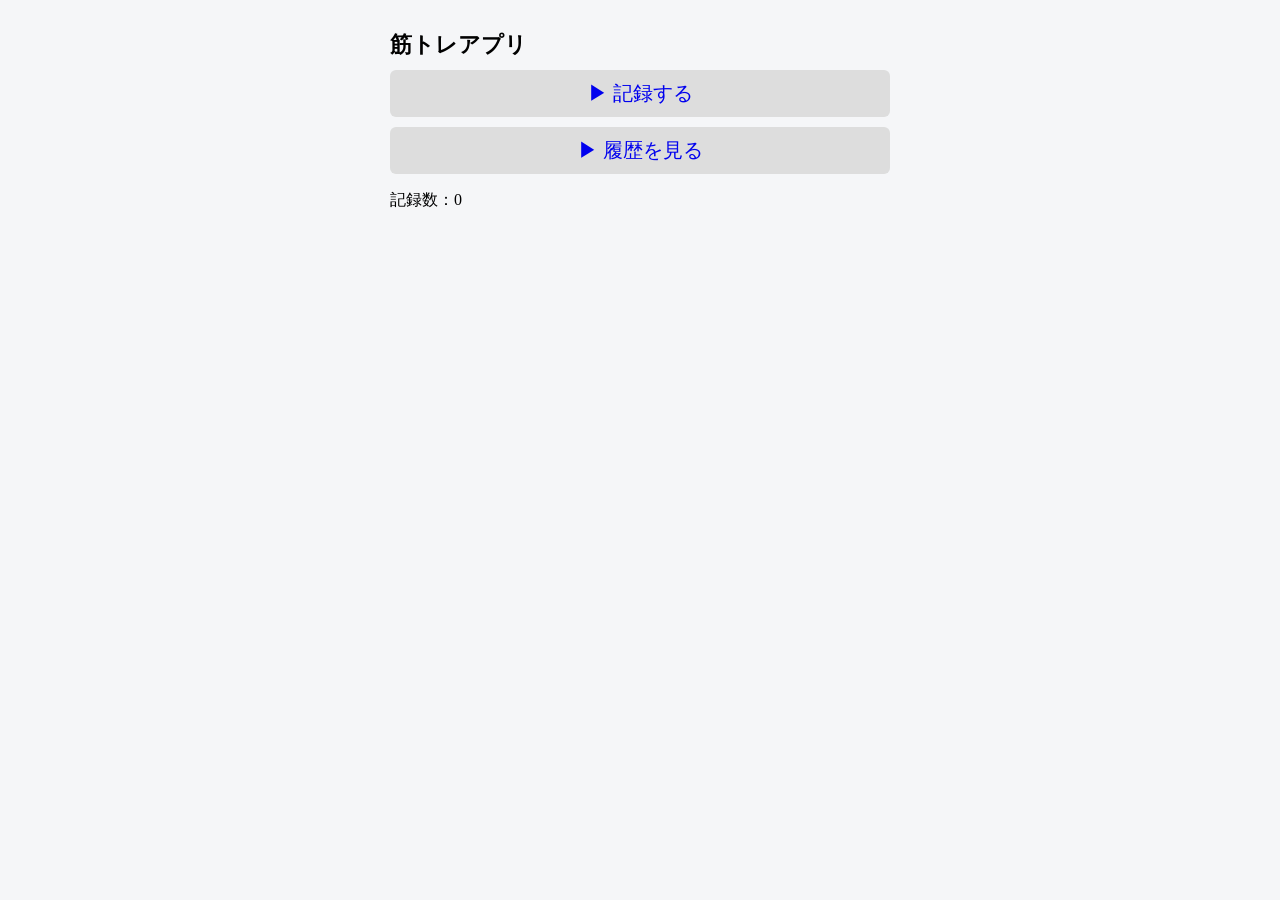
<file: index.html>
<!DOCTYPE html>
<html lang="ja">
<head>
  <meta charset="UTF-8">
  <meta name="viewport" content="width=device-width, initial-scale=1.0">
  <link rel="stylesheet" href="style.css">
  <link rel="manifest" href="manifest.json">
  <title>筋トレアプリ</title>
</head>
<body>

<h1>筋トレアプリ</h1>

<a class = "day" href="record.html">▶ 記録する</a>
<a class = "day" href="history.html">▶ 履歴を見る</a>

<p id="today"></p>

<script>
const records = JSON.parse(localStorage.getItem("records")) || [];
document.getElementById("today").textContent =
  "記録数：" + records.length;

if ("serviceWorker" in navigator) {
  navigator.serviceWorker.register("service-worker.js")
    .then(() => console.log("SW登録成功"))
    .catch(err => console.log("SW登録失敗", err));
}
</script>

</body>
</html>
</file>
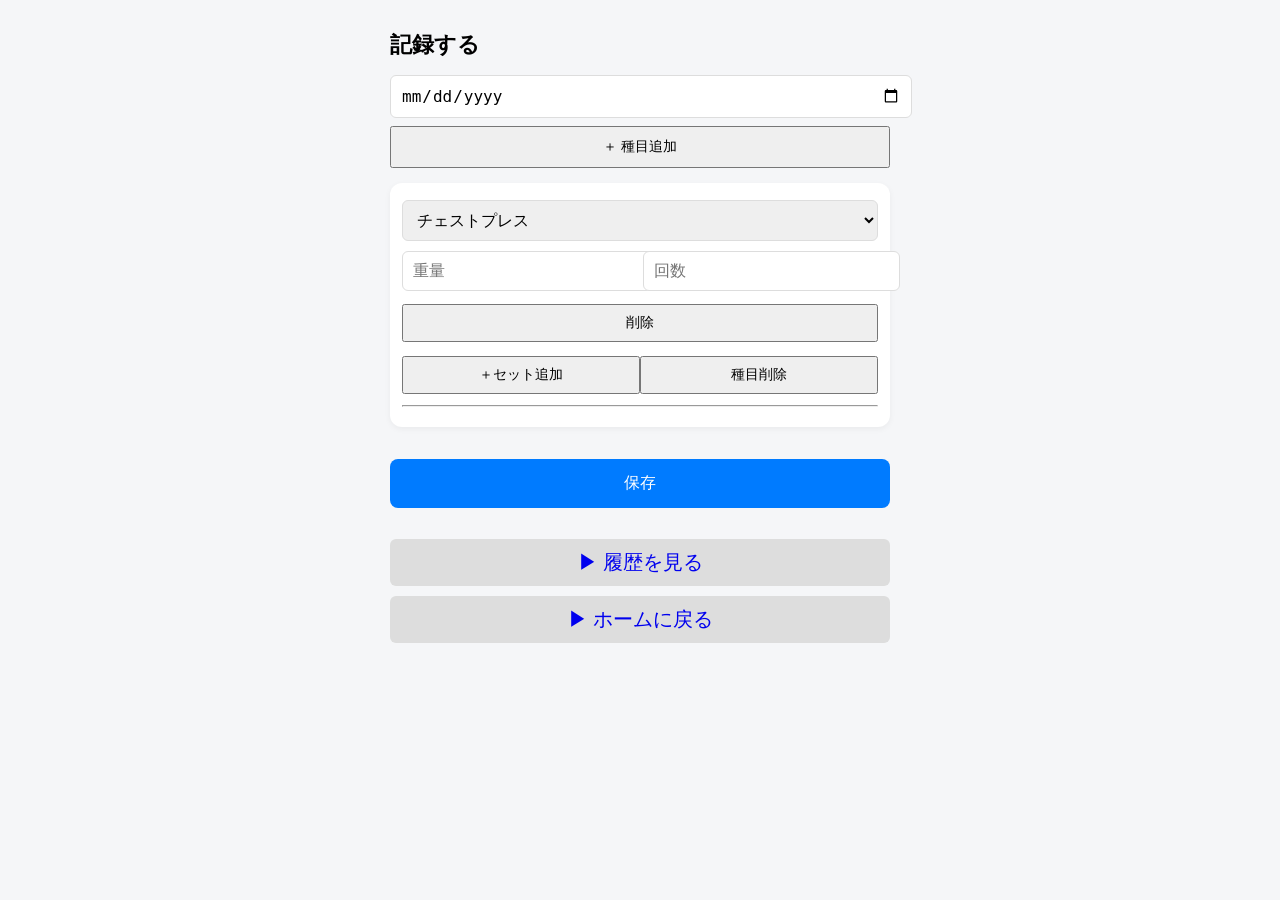
<file: record.html>
<!DOCTYPE html>
<html lang="ja">
<head>
  <meta charset="UTF-8">
  <meta name="viewport" content="width=device-width, initial-scale=1.0">
  <link rel="stylesheet" href="style.css">
  <title>記録</title>
</head>
<body>

<h1>記録する</h1>

<input type="date" id="date">

<button class="sub-btn" onclick="addExerciseBlock()">＋ 種目追加</button>

<div id="exercises"></div>
<button class="save-btn" onclick="addRecord()">保存</button>

<br><br>
<a class = "day" href="history.html">▶ 履歴を見る</a>
<a class = "day" href="index.html">▶ ホームに戻る</a>

<script>

  const EXERCISE_COEFFICIENT = {
  // 胸
  "ベンチプレス": 0.10,
  "チェストプレス": 0.09,

  // 背中
  "ラットプルダウン": 0.08,
  "チンニング": 0.12,

  // 肩
  "ショルダープレス": 0.09,

  // 脚（参考）
  "スクワット": 0.15,
  "デッドリフト": 0.18,

  // 体幹
  "アブドミナルクランチ": 0.05,

  // 自重系
  "ディップス": 0.11
};

  let records = JSON.parse(localStorage.getItem("records")) || [];

const recent = [...new Set(
  records.flatMap(r =>
    (r.workouts || []).map(w => w.exercise)
  )
)].slice(0, 3);

function addRecord() {
  const date = document.getElementById("date").value;

  if (!date) {
    alert("日付を入力してください");
    return;
  }

  const record = {
    id: Date.now(),
    date,
    workouts: []
  };

  const exercises = document.querySelectorAll(".exercise-block");

  if (exercises.length === 0) {
    alert("種目を追加してください");
    return;
  }
  let totalCalories = 0;

  try {
    exercises.forEach(block => {
      const exercise = block.querySelector(".exercise").value;

  const coef = EXERCISE_COEFFICIENT[exercise] || 0.1;

  const sets = Array.from(block.querySelectorAll(".set")).map(set => {
    const w = Number(set.querySelector(".weight").value);
    const r = Number(set.querySelector(".reps").value);

  if (isNaN(w) || isNaN(r)) {
    throw new Error();
  }

    const calories = w * r * coef;

    totalCalories += calories;

    return {
      weight: w,
      reps: r,
      calories
    };
  });

      if (!exercise) throw new Error();

      record.workouts.push({ exercise, sets });
    });
    record.totalCalories = totalCalories;
  } catch (e) {
    alert("すべての項目を入力してください");
    return;
  }

  let records = JSON.parse(localStorage.getItem("records")) || [];
  records.push(record);

  localStorage.setItem("records", JSON.stringify(records));
  localStorage.setItem("lastRecord", JSON.stringify(record));

  showToast("保存完了！");
  resetForm();
}

function addExerciseBlock(selectedExercise = "", setsData = []) {
  const container = document.getElementById("exercises");

  const block = document.createElement("div");
  block.className = "exercise-block";

  block.innerHTML = `
  <select class="exercise">
    <option value="チェストプレス" ${selectedExercise==="チェストプレス"?"selected":""}>チェストプレス</option>
    <option value="チンニング" ${selectedExercise==="チンニング"?"selected":""}>チンニング</option>
    <option value="ディップス" ${selectedExercise==="ディップス"?"selected":""}>ディップス</option>
    <option value="ショルダープレス" ${selectedExercise==="ショルダープレス"?"selected":""}>ショルダープレス</option>
    <option value="ラットプルダウン" ${selectedExercise==="ラットプルダウン"?"selected":""}>ラットプルダウン</option>
    <option value="アブドミナルクランチ" ${selectedExercise==="アブドミナルクランチ"?"selected":""}>アブドミナルクランチ</option>
  </select>

  <div class="sets"></div>

  <div class="block-actions">
    <button onclick="addSet(this)">＋セット追加</button>
    <button onclick="removeExercise(this)">種目削除</button>
  </div>

  <hr>
  `;

  container.appendChild(block);

  const setsContainer = block.querySelector(".sets");

  // ▼ ここ重要
  if (setsData.length > 0) {
    setsData.forEach(s => {
      const set = document.createElement("div");
      set.className = "set";
      set.innerHTML = `
        <input type="number" class="weight" value="${s.weight}">
        <input type="number" class="reps" value="${s.reps}">
        <button onclick="removeSet(this)">削除</button>
      `;
      setsContainer.appendChild(set);
    });
  } else {
    // 初期セット
    addSet(block.querySelector(".block-actions button"));
  }
}

function addSet(button) {
  const block = button.closest(".exercise-block");
  const setsContainer = block.querySelector(".sets");

  const set = document.createElement("div");
  set.className = "set";

  set.innerHTML = `
    <input type="number" class="weight" placeholder="重量">
    <input type="number" class="reps" placeholder="回数">
    <button onclick="removeSet(this)">削除</button>
  `;

  setsContainer.appendChild(set);
}

function removeSet(button) {
  const set = button.parentElement;
  const block = set.closest(".exercise-block");

  set.remove();

  // セットが0になったらブロックごと削除
  const remainingSets = block.querySelectorAll(".set");

  if (remainingSets.length === 0) {
    block.remove();
  }
}

window.onload = () => {
  const container = document.getElementById("exercises");
  container.innerHTML = "";

  const last = JSON.parse(localStorage.getItem("lastRecord"));

  if (last && last.workouts) {
    last.workouts.forEach(w => {
      addExerciseBlock(w.exercise, w.sets);
    });
  } else {
    addExerciseBlock();
  }
};

function removeExercise(button) {
  const block = button.closest(".exercise-block");
  block.remove();
}

function resetForm() {
  document.getElementById("date").value = "";

  const container = document.getElementById("exercises");
  container.innerHTML = "";

  // 初期状態を1つ作り直す
  addExerciseBlock();
}

function showToast(msg) {
  const div = document.createElement("div");
  div.textContent = msg;
  div.style = `
    position: fixed;
    bottom: 20px;
    left: 50%;
    transform: translateX(-50%);
    background: black;
    color: white;
    padding: 10px 20px;
    border-radius: 20px;
    z-index: 999;
  `;
  document.body.appendChild(div);

  setTimeout(() => div.remove(), 2000);
}

document.addEventListener("input", (e) => {
  if (e.target.classList.contains("reps")) {
    const set = e.target.closest(".set");
    const block = e.target.closest(".exercise-block");

    const isLast = set === block.querySelector(".sets").lastElementChild;

    if (isLast && e.target.value !== "") {
      addSet(block.querySelector(".block-actions button"));
    }
  }
});
document.addEventListener("keydown", (e) => {
  if (e.key === "Enter") {
    e.preventDefault();

    const inputs = Array.from(document.querySelectorAll("input"));
    const index = inputs.indexOf(e.target);

    if (index >= 0 && inputs[index + 1]) {
      inputs[index + 1].focus();
    }
  }
});



</script>

</body>
</html>
</file>
<file: style.css>
/* 全体 */
body {
  font-family: -apple-system, BlinkMacSystemFont, "Segoe UI", Roboto;
  max-width: 500px;
  margin: auto;
  padding: 15px;
  background: #f5f6f8;
}

/* タイトル */
h1 {
  font-size: 22px;
  margin-bottom: 10px;
}

a {
  display: block;
  margin: 20px;
  font-size: 20px;
}
/* リンク */
a.day {
  display: block;
  margin: 10px 0;
  padding: 10px;
  text-align: center;
  background: #ddd;
  border-radius: 6px;
  text-decoration: none;
}

input, button {
  width: 100%;
  padding: 12px;
  font-size: 18px;
  margin: 5px 0;
  min-width: 0;
}

/* スマホ用 */
@media (max-width: 600px) {
  body {
    padding: 5px;
  }

  h1 {
    font-size: 20px;
  }
}

#dateList a {
  color: #007bff;
  text-decoration: underline;
  cursor: pointer;
}

.date-link {
  color: #007bff;
  text-decoration: underline;
  cursor: pointer;
}

.exercise {
  width: 100%;
  padding: 10px;
  font-size: 16px;
  border-radius: 6px;
}
/* 全ボタン共通（少し小さく） */
button {
  padding: 8px;
  font-size: 14px;
  margin: 3px 0;
}

/* 保存ボタン */
.save-btn {
  width: 100%;
  padding: 14px;
  font-size: 16px;
  background: #007bff;
  color: white;
  border: none;
  border-radius: 8px;
  margin-top: 20px;
}

/* 小ボタン */
.sub-btn {
  padding: 10px;
  font-size: 14px;
}

.set {
  display: grid;
  grid-template-columns: minmax(0, 1fr) minmax(0, 1fr);
  gap: 5px;
  align-items: center;
}

.set button {
  grid-column: span 2;
}

/* カード */
.exercise-block {
  background: white;
  border-radius: 12px;
  padding: 12px;
  margin: 12px 0;
  box-shadow: 0 2px 6px rgba(0,0,0,0.05);
}

/* アクション横並び */
.block-actions {
  display: flex;
  justify-content: space-between;
  margin-top: 8px;
}

/* 入力 */
input, select {
  min-width: 0;
  width: 100%;
  padding: 10px;
  margin: 5px 0;
  border-radius: 6px;
  border: 1px solid #ddd;
  font-size: 16px;
}
</file>
